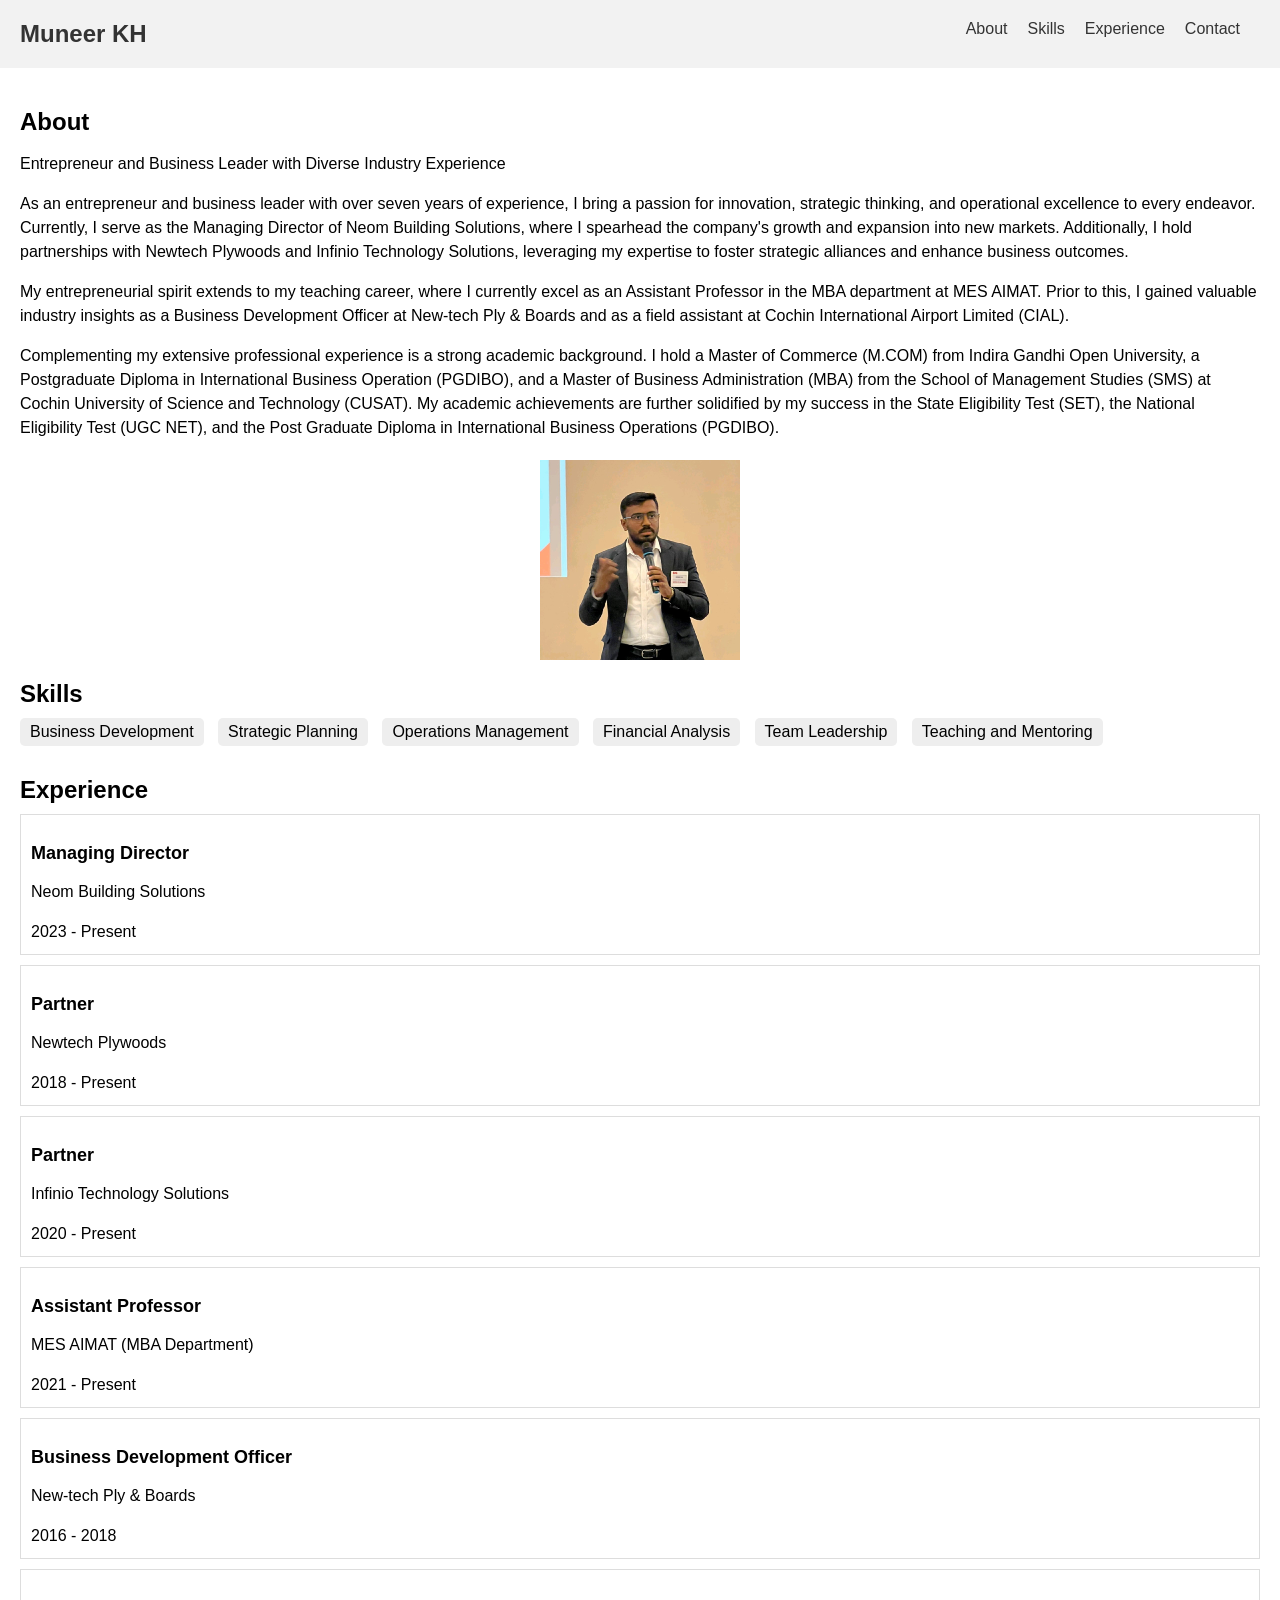
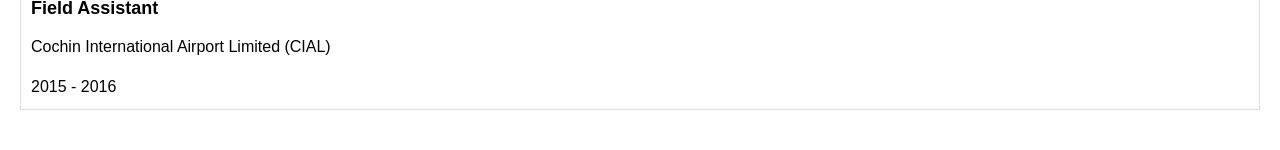
<file: index.html>
<!DOCTYPE html>
<html lang="en">
<head>
  <meta charset="UTF-8">
  <meta name="viewport" content="width=device-width, initial-scale=1.0">
  <title>Muneer KH's Personal Website</title>
  <link rel="stylesheet" href="Style.css">
</head>
<body>
  <header>
    <nav class="navbar">
      <a href="#" class="logo">Muneer KH</a>
      <ul class="nav-links">
        <li><a href="#about">About</a></li>
        <li><a href="#skills">Skills</a></li>
        <li><a href="#experience">Experience</a></li>
        <li><a href="#contact">Contact</a></li>
      </ul>
    </nav>
  </header>

  <main>
    <section id="about">
      <h2>About</h2>
      <p>Entrepreneur and Business Leader with Diverse Industry Experience</p>
      <p>As an entrepreneur and business leader with over seven years of experience, I bring a passion for innovation, strategic thinking, and operational excellence to every endeavor. Currently, I serve as the Managing Director of Neom Building Solutions, where I spearhead the company's growth and expansion into new markets. Additionally, I hold partnerships with Newtech Plywoods and Infinio Technology Solutions, leveraging my expertise to foster strategic alliances and enhance business outcomes.</p>
      <p>My entrepreneurial spirit extends to my teaching career, where I currently excel as an Assistant Professor in the MBA department at MES AIMAT. Prior to this, I gained valuable industry insights as a Business Development Officer at New-tech Ply & Boards and as a field assistant at Cochin International Airport Limited (CIAL).</p>
      <p>Complementing my extensive professional experience is a strong academic background. I hold a Master of Commerce (M.COM) from Indira Gandhi Open University, a Postgraduate Diploma in International Business Operation (PGDIBO), and a Master of Business Administration (MBA) from the School of Management Studies (SMS) at Cochin University of Science and Technology (CUSAT). My academic achievements are further solidified by my success in the State Eligibility Test (SET), the National Eligibility Test (UGC NET), and the Post Graduate Diploma in International Business Operations (PGDIBO).</p>
    </section>
    <img src="img/MuneerKh.jpeg" alt="Muneer K H">

    <section id="skills">
      <h2>Skills</h2>
      <ul class="skills-list">
        <li>Business Development</li>
        <li>Strategic Planning</li>
        <li>Operations Management</li>
        <li>Financial Analysis</li>
        <li>Team Leadership</li>
        <li>Teaching and Mentoring</li>
      </ul>
    </section>

    <section id="experience">
      <h2>Experience</h2>
      <ul class="experience-list">
        <li>
          <h3>Managing Director</h3>
          <p>Neom Building Solutions</p>
          <p>2023 - Present</p>
        </li>
        <li>
          <h3>Partner</h3>
          <p>Newtech Plywoods</p>
          <p>2018 - Present</p>
        </li>
        <li>
          <h3>Partner</h3>
          <p>Infinio Technology Solutions</p>
          <p>2020 - Present</p>
        </li>
        <li>
          <h3>Assistant Professor</h3>
          <p>MES AIMAT (MBA Department)</p>
          <p>2021 - Present</p>
        </li>
        <li>
          <h3>Business Development Officer</h3>
          <p>New-tech Ply & Boards</p>
          <p>2016 - 2018</p>
        </li>
        <li>
          <h3>Field Assistant</h3>
          <p>Cochin International Airport Limited (CIAL)</p>
          <p>2015 - 2016</p>
        </li>
</file>
<file: Style.css>
body {
  font-family: sans-serif;
  margin: 0;
  padding: 0;
}

header {
  background-color: #f2f2f2;
  padding: 20px;
}

.navbar {
  display: flex;
  justify-content: space-between;
  align-items: center;
}

.logo {
  font-size: 24px;
  font-weight: bold;
  text-decoration: none;
  color: #333;
}

.nav-links {
  list-style: none;
  margin: 0;
  padding: 0;
  display: flex;
}

.nav-links li {
  margin-right: 20px;
}

.nav-links a {
  text-decoration: none;
  color: #333;
}

main {
  padding: 20px;
}

section {
  margin-bottom: 20px;
}

h2 {
  font-size: 24px;
  font-weight: bold;
  margin-bottom: 10px;
}

p {
  line-height: 1.5;
}

ul {
  list-style: none;
  margin: 0;
  padding: 0;
}

li {
  margin-bottom: 10px;
}

.skills-list li {
  display: inline-block;
  margin-right: 10px;
  padding: 5px 10px;
  background-color: #eee;
  border-radius: 5px;
}

.experience-list li {
  border: 1px solid #ddd;
  padding: 10px;
}

.experience-list h3 {
  font-size: 18px;
  font-weight: bold;
  margin-bottom: 5px;
}

.experience-list p {
  margin-bottom: 0;
}

img {
  width: 200px;
  height: auto;
  display: block;
  margin: 0 auto;
}
</file>
